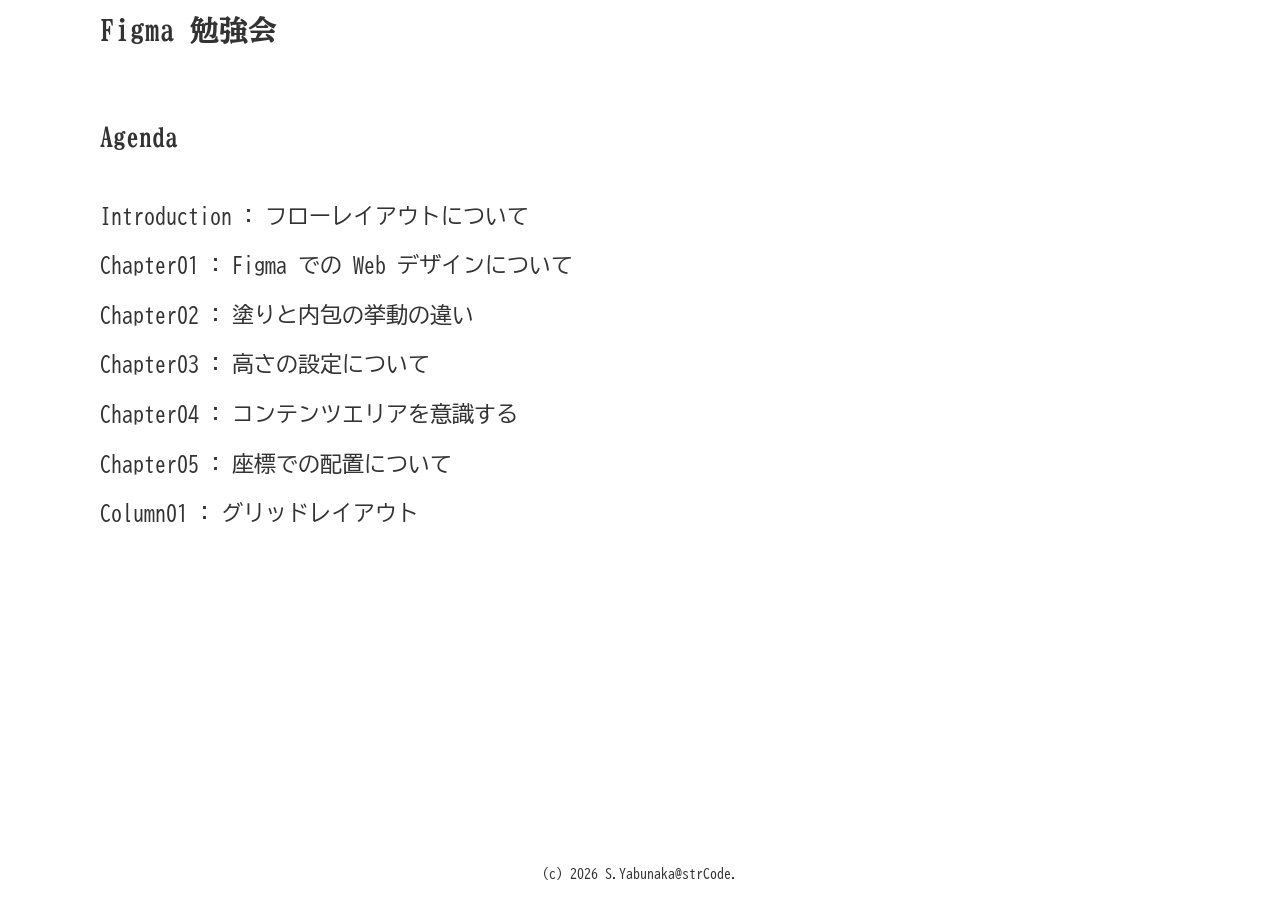
<file: index.html>
<!DOCTYPE html>
<html lang="ja">
  <head>
  	<meta charset="UTF-8">
  	<meta name="viewport" content="width=device-width, initial-scale=1.0">
  	<title>Figma 勉強会</title>
  	<link rel="stylesheet" href="./assets/css/common.css">
  </head>
  <body>
    <div class="page">
      <header class="header">
        <div class="container">
          <h1 class="title h1">
            <a class="link" href="./">
              Figma 勉強会
            </a>
          </h1>
        </div>
      </header>
      <main class="main">
        <section class="section">
          <header class="header">
            <div class="container">
              <h2 class="title h2">
                Agenda
              </h2>
            </div>
          </header>
          <div class="container">
            <ul class="list">
              <li class="item h3">
                <a class="link" href="./introduction/">
                  Introduction : フローレイアウトについて
                </a>
              </li>
              <li class="item h3">
                <a class="link" href="./chapter01/">
                  Chapter01 : Figma での Web デザインについて
                </a>
              </li>
              <li class="item h3">
                <a class="link" href="./chapter02/">
                  Chapter02 : 塗りと内包の挙動の違い
                </a>
              </li>
              <li class="item h3">
                <a class="link" href="./chapter03/">
                  Chapter03 : 高さの設定について
                </a>
              </li>
              <li class="item h3">
                <a class="link" href="./chapter04/">
                  Chapter04 : コンテンツエリアを意識する
                </a>
              </li>
              <li class="item h3">
                <a class="link" href="./chapter05/">
                  Chapter05 : 座標での配置について
                </a>
              </li>
              <li class="item h3">
                <a class="link" href="./column01/">
                  Column01 : グリッドレイアウト
                </a>
              </li>
            </ul>
          </div>
        </section>
      </main>
      <footer class="footer">
        <div class="container">
          <p class="copyright_wrap">
            <small class="copyright">
              (c) 2026 S.Yabunaka@strCode.
            </small>
          </p>
        </div>
      </footer>
    </div>
  </body>
</html>
</file>
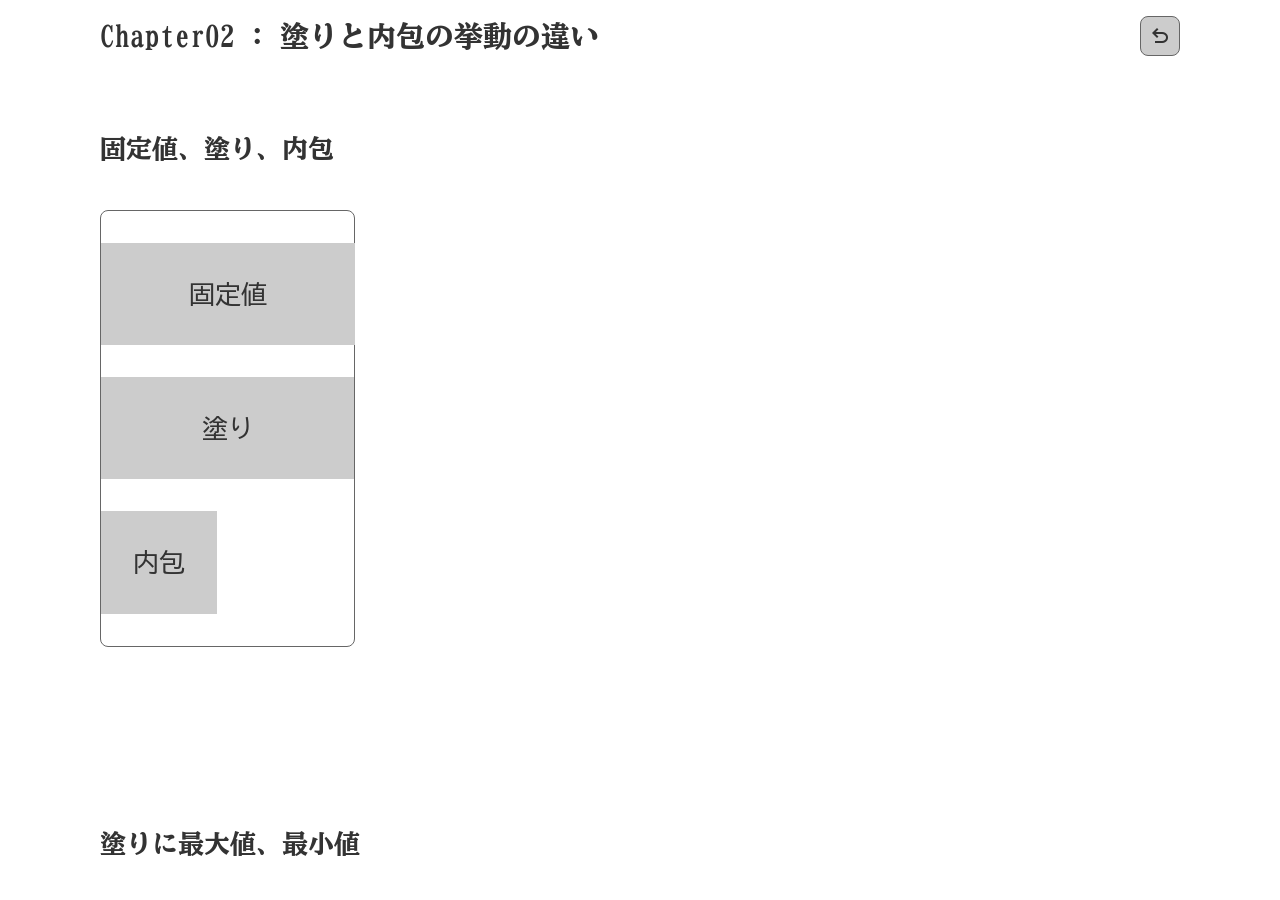
<file: chapter02/index.html>
<!DOCTYPE html>
<html lang="ja">
  <head>
  	<meta charset="UTF-8">
  	<meta name="viewport" content="width=device-width, initial-scale=1.0">
  	<title>Chapter02 : 塗りと内包の挙動の違い / Figma 勉強会</title>
  	<link rel="stylesheet" href="../assets/css/common.css">
    <link rel="stylesheet" href="../assets/css/chapter02.css">
  </head>
  <body>
    <div class="page">
      <header class="header">
        <div class="container">
          <h1 class="title h1">
            Chapter02 : 塗りと内包の挙動の違い
          </h1>
          <p class="button_wrap">
            <a class="button" href="../">
              <span class="icon material-symbols-outlined">
                undo
              </span>
            </a>
          </p>
        </div>
      </header>
      <main class="main">
        <section id="fix_fill_hug" class="section">
          <header class="header">
            <div class="container">
              <h2 class="h2 title">
                固定値、塗り、内包
              </h2>
            </div>
          </header>
          <div class="container">
            <div class="screen">
              <p class="block fix h2">
                固定値
              </p>
              <p class="block fill h2">
                塗り
              </p>
              <p class="block hug h2">
                内包
              </p>
            </div>
          </div>
        </section>
        <section id="fill_max_min" class="section">
          <header class="header">
            <div class="container">
              <h2 class="h2 title">
                塗りに最大値、最小値
              </h2>
            </div>
          </header>
          <div class="container">
            <div class="screen">
              <p class="block fill h2">
                塗り
              </p>
              <p class="block fill max h2">
                最大幅設定
              </p>
              <p class="block fill min h2">
                最小幅設定
              </p>
            </div>
          </div>
        </section>
      </main>
      <footer class="footer">
        <div class="container">
          <p class="copyright_wrap">
            <small class="copyright">
              (c) 2026 S.Yabunaka@strCode.
            </small>
          </p>
        </div>
      </footer>
    </div>
  </body>
</html>
</file>
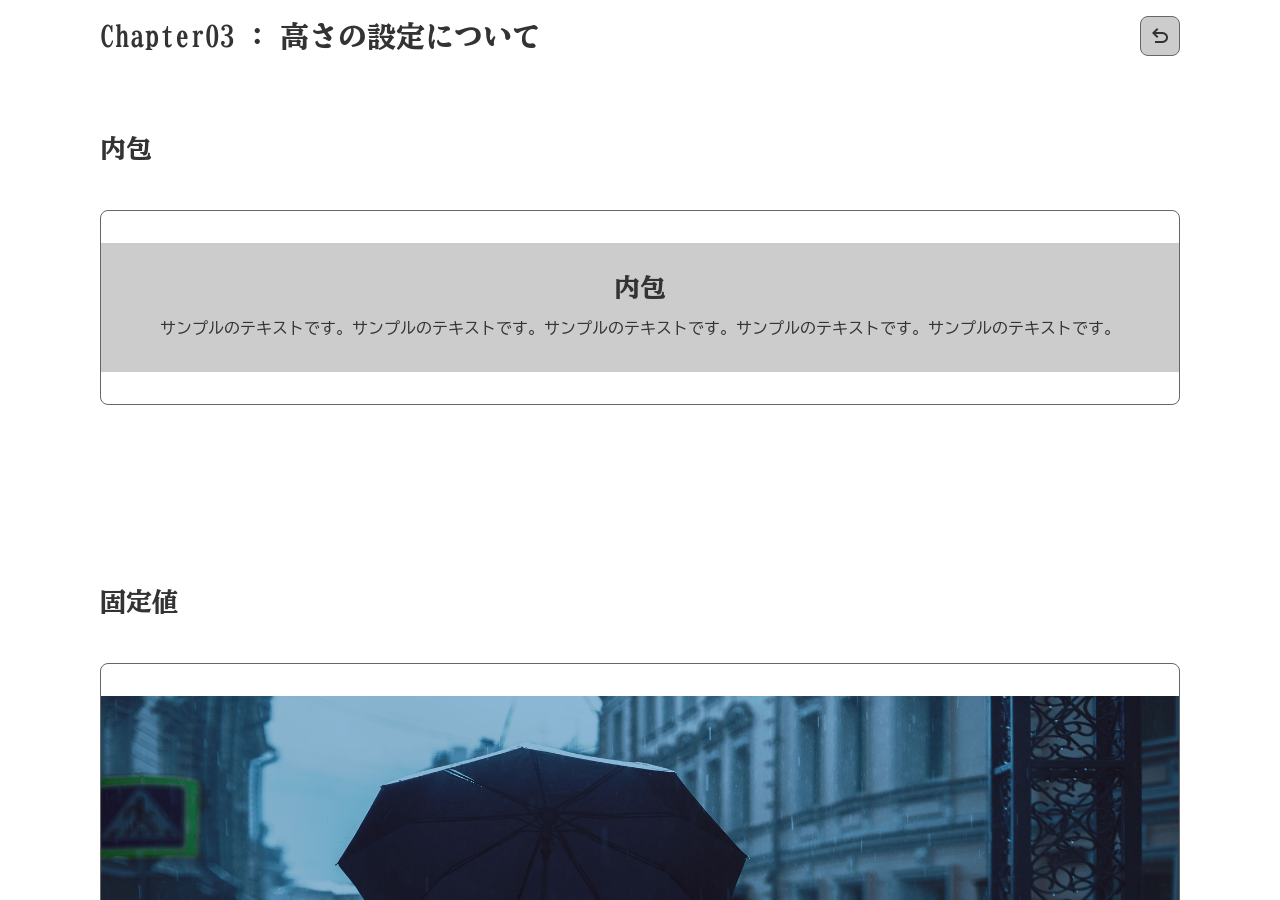
<file: chapter03/index.html>
<!DOCTYPE html>
<html lang="ja">
  <head>
  	<meta charset="UTF-8">
  	<meta name="viewport" content="width=device-width, initial-scale=1.0">
  	<title>Chapter03 : 高さの設定について / Figma 勉強会</title>
  	<link rel="stylesheet" href="../assets/css/common.css">
  	<link rel="stylesheet" href="../assets/css/chapter03.css">
  </head>
  <body>
    <div class="page">
      <header class="header">
        <div class="container">
          <h1 class="title h1">
            Chapter03 : 高さの設定について
          </h1>
          <p class="button_wrap">
            <a class="button" href="../">
              <span class="icon material-symbols-outlined">
                undo
              </span>
            </a>
          </p>
        </div>
      </header>
      <main class="main">
        <section id="hug" class="section">
          <header class="header">
            <div class="container">
              <h2 class="h2 title">
                内包
              </h2>
            </div>
          </header>
          <div class="container">
            <div class="screen">
              <div class="block hug">
                <h3 class="h2 title">内包</h3>
                <p class="text">
                  サンプルのテキストです。サンプルのテキストです。サンプルのテキストです。サンプルのテキストです。サンプルのテキストです。
                </p>
              </div>
            </div>
          </div>
        </section>
        <section id="fix" class="section">
          <header class="header">
            <div class="container">
              <h2 class="h2 title">
                固定値
              </h2>
            </div>
          </header>
          <div class="container">
            <div class="screen">
              <div class="block fix">
                <h3 class="h2 title">固定値</h3>
              </div>
            </div>
          </div>
        </section>
        <section id="fill" class="section">
          <header class="header">
            <div class="container">
              <h2 class="h2 title">
                塗り
              </h2>
            </div>
          </header>
          <div class="container">
            <div class="screen">
              <ul class="card_list">
                <li class="card_item">
                  <h3 class="h3 title">塗り</h3>
                  <p class="text">
                    サンプルのテキストです。サンプルのテキストです。サンプルのテキストです。サンプルのテキストです。サンプルのテキストです。
                  </p>
                </li>
                <li class="card_item">
                  <h3 class="h3 title">塗り</h3>
                  <p class="text">
                    サンプルのテキストです。サンプルのテキストです。サンプルのテキストです。
                  </p>
                </li>
                <li class="card_item">
                  <h3 class="h3 title">塗り</h3>
                  <p class="text">
                    サンプルのテキストです。サンプルのテキストです。サンプルのテキストです。サンプルのテキストです。
                  </p>
                </li>
              </ul>
            </div>
          </div>
        </section>
        <section id="fill_grid" class="section">
          <header class="header">
            <div class="container">
              <h2 class="h2 title">
                塗り (Grid)
              </h2>
            </div>
          </header>
          <div class="container">
            <div class="screen">
              <ul class="card_list grid">
                <li class="card_item grid">
                  <h3 class="h3 title">塗り</h3>
                  <p class="text">
                    サンプルのテキストです。サンプルのテキストです。サンプルのテキストです。サンプルのテキストです。サンプルのテキストです。
                  </p>
                </li>
                <li class="card_item grid">
                  <h3 class="h3 title">塗り</h3>
                  <p class="text">
                    サンプルのテキストです。サンプルのテキストです。サンプルのテキストです。
                  </p>
                </li>
                <li class="card_item grid">
                  <h3 class="h3 title">塗り</h3>
                  <p class="text">
                    サンプルのテキストです。サンプルのテキストです。サンプルのテキストです。サンプルのテキストです。
                  </p>
                </li>
              </ul>
            </div>
          </div>
        </section>
      </main>
      <footer class="footer">
        <div class="container">
          <p class="copyright_wrap">
            <small class="copyright">
              (c) 2026 S.Yabunaka@strCode.
            </small>
          </p>
        </div>
      </footer>
    </div>
  </body>
</html>
</file>
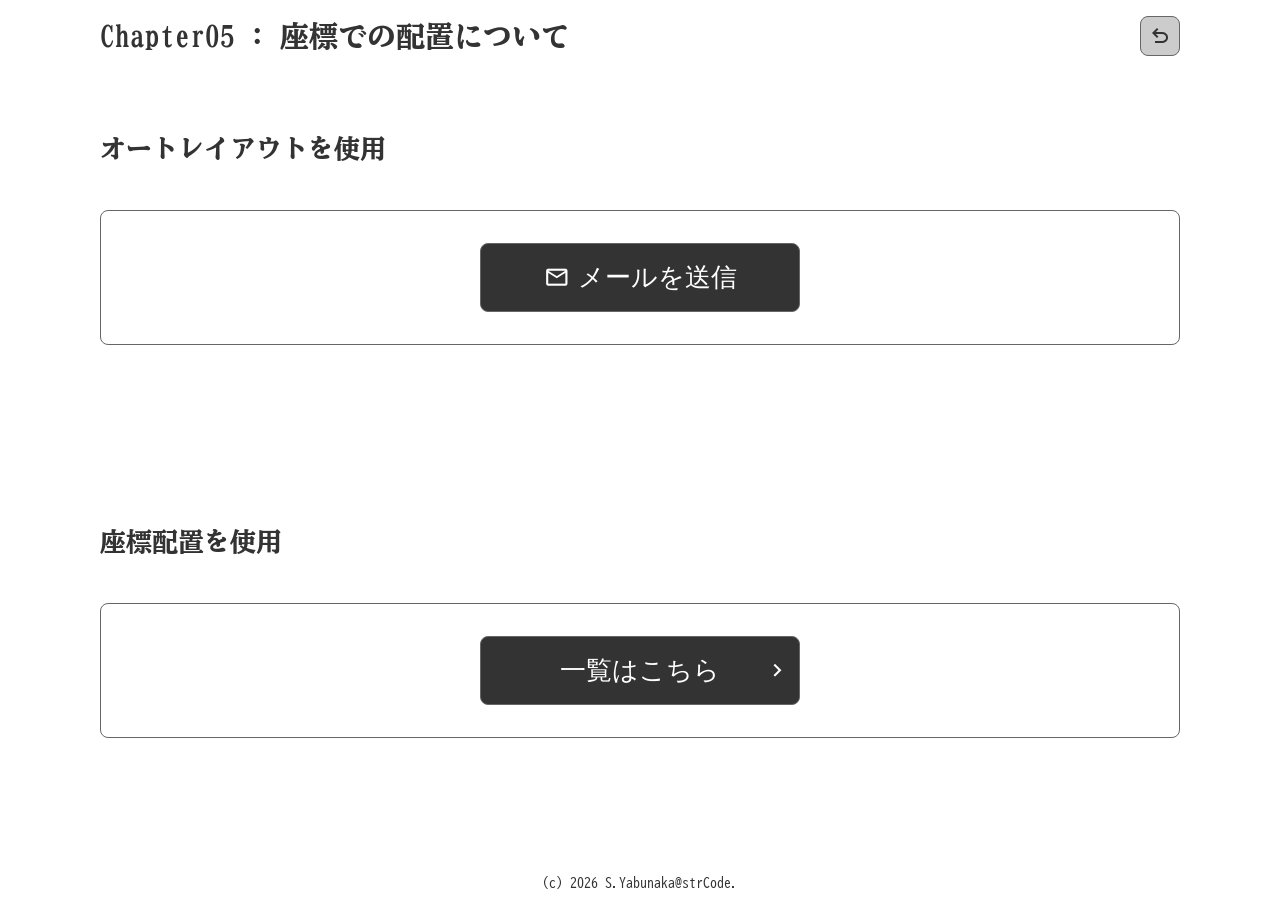
<file: chapter05/index.html>
<!DOCTYPE html>
<html lang="ja">
  <head>
  	<meta charset="UTF-8">
  	<meta name="viewport" content="width=device-width, initial-scale=1.0">
  	<title>Chapter05 : 座標での配置について / Figma 勉強会</title>
  	<link rel="stylesheet" href="../assets/css/common.css">
  	<link rel="stylesheet" href="../assets/css/chapter05.css">
  </head>
  <body>
    <div class="page">
      <header class="header">
        <div class="container">
          <h1 class="title h1">
            Chapter05 : 座標での配置について
          </h1>
          <p class="button_wrap">
            <a class="button" href="../">
              <span class="icon material-symbols-outlined">
                undo
              </span>
            </a>
          </p>
        </div>
      </header>
      <main class="main">
        <section id="auto_layout" class="section">
          <header class="header">
            <div class="container">
              <h2 class="h2 title">
                オートレイアウトを使用
              </h2>
            </div>
          </header>
          <div class="container">
            <div class="screen">
              <p class="button_wrap">
                <button class="button button--mail h2">
                  メールを送信
                </button>
              </p>
            </div>
          </div>
        </section>
        <section id="auto_layout" class="section">
          <header class="header">
            <div class="container">
              <h2 class="h2 title">
                座標配置を使用
              </h2>
            </div>
          </header>
          <div class="container">
            <div class="screen">
              <p class="button_wrap">
                <button class="button button--next h2">
                  一覧はこちら
                </button>
              </p>
            </div>
          </div>
        </section>
      </main>
      <footer class="footer">
        <div class="container">
          <p class="copyright_wrap">
            <small class="copyright">
              (c) 2026 S.Yabunaka@strCode.
            </small>
          </p>
        </div>
      </footer>
    </div>
  </body>
</html>
</file>
<file: assets/css/common.css>
@charset "UTF-8";
@import url("https://fonts.googleapis.com/css2?family=BIZ+UDGothic:wght@400;700&family=BIZ+UDMincho:wght@400;700&display=swap&family=Material+Symbols+Outlined:opsz,wght,FILL,GRAD@24,400,0,0&icon_names=menu,close,undo,check,arrow_right,mail,keyboard_arrow_right");

:root {
  --font-family-general: "BIZ UDGothic", sans-serif;
  --font-family-heading: "BIZ UDMincho", serif;

  --font-size-h1: 1.8rem;
  --font-size-h2: 1.6rem;
  --font-size-h3: 1.4rem;
  --font-size-h4: 1.2rem;
  --font-size-p: 1rem;
  --font-size-small: .85rem;

  --color-black: #333;
  --color-white: #fff;
  --color-glay-6: #666;
  --color-glay-c: #ccc;
  --color-green-3c3: #3c3;

  --color-main: var(--color-black);
  --color-bg: var(--color-white);
  --color-border: var(--color-glay-6);
  --color-block: var(--color-glay-c);
  --color-accent: var(--color-green-3c3);

  --padding-container-side: 8px;
  &:has([open]) {
    overflow: hidden;
    scrollbar-gutter: stable;
  }
}

*,
*::before,
*::after {
  box-sizing: border-box;
  margin: 0;
  padding: 0;
}

html {
  scroll-behavior: smooth;
}

body {
  color: var(--color-main);
  font-family: var(--font-family-general);
  line-height: 1.5;
  background-color: var(--color-bg);
}

html,
body {
  height: 100%;
  overscroll-behavior-y: none;
}

img {
  max-width: 100%;
  vertical-align: top;
}

.title {
  font-family: var(--font-family-heading);
  font-weight: bold;
  line-height: 1;
}

.link {
  color: var(--color-main);
  text-decoration: none;
  transition: .3s;
  &:hover {
    color: var(--color-accent);
  }
}

.button {
  appearance: none;
  width: 40px;
  aspect-ratio: 1/1;
  color: var(--color-main);
  text-decoration: none;
  background-color: var(--color-block);
  border: 1px solid var(--color-border);
  border-radius: 8px;
  display: grid;
  place-content: center;
  transition: .3s;
  &:hover {
    color: var(--color-accent);
  }
}

.h1 {
  font-size: var(--font-size-h1);
}

* + .h2 {
  margin-top: 64px;
}

.h2 {
  font-size: var(--font-size-h2);
}

* + .h3 {
  margin-top: 32px;
}

.h3 {
  font-size: var(--font-size-h3);
}

* + .h4 {
  margin-top: 16px;
}

.h4 {
  font-size: var(--font-size-h4);
}

.text + .text {
  margin-top: 1em;
}

* + .list {
  margin-top: 24px;
}

.list {
  list-style-type: none;
  * + .item {
    margin-top: 16px;
  }
  .item {
    display: flex;
    justify-content: flex-start;
    align-items: flex-start;
    gap: 8px;
  }
  .item--check:not(:has(.link)) {
    &::before {
      content: "check";
      color: var(--color-main);
      font-family: "Material Symbols Outlined";
      vertical-align: middle;
    }
  }
}

.card_list {
  list-style-type: none;
  .card_item {
    background-color: var(--color-block);
    border-radius: 8px;
    display: flex;
    flex-direction: column;
    gap: 8px;
    overflow: hidden;
  }
  * + .card_item {
    margin-top: 16px;
  }
  .img_wrap {
    order: -1;
  }
  .title {
    padding-inline: 16px;
  }
  .text {
    padding-inline: 16px;
    padding-bottom: 16px;
  }
}

.page {
  height: 100%;
  display: flex;
  flex-direction: column;
  align-items: center;
  .container {
    padding-top: 64px;
    padding-bottom: 120px;
  }
}

*:has(.container) {
  container-type: inline-size;
  container-name: container-wrap;
}

.container {
  width: min(100%, 1080px);
  @container container-wrap (width <= 1080px) {
    padding-inline: var(--padding-container-side);
  }
}

.header,
.main,
.section,
.footer {
  width: 100%;
  display: flex;
  flex-direction: column;
  align-items: center;
}

.header .container {
  padding-top: 16px;
  padding-bottom: 16px;
  display: flex;
  justify-content: space-between;
  align-items: center;
}

.navi_menu {
  width: 100%;
  max-width: none;
  height: 100%;
  max-height: none;
  border: none;
  position: fixed;
  margin-left: auto;
  padding: 32px 32px 64px;
  display: flex;
  justify-content: center;
  align-items: flex-start;
  overflow-y: auto;
  opacity: 0;
  scale: 0;
  /*translate: 120% 0;*/
  transition:
    /*translate .3s ease-in-out,*/
    scale .3s ease-in-out,
    opacity .3s ease-in-out,
    display .3s allow-discrete,
    overlay .3s allow-discrete
  ;
  &::backdrop {
    background-color: #3339;
    opacity: 0;
    transition: .3s;
  }
  &[open] {
    /*translate: 0 0;*/
    scale: 1;
    opacity: 1;
    @starting-style {
      /*translate: 120% 0;*/
      scale: 0;
      opacity: 0;
    }
    &::backdrop {
      opacity: 1;
      @starting-style {
        opacity: 0;
      }
    }
  }
  .container {
    display: flex;
    justify-content: space-between;
    align-items: center;
    flex-wrap: wrap;
    gap: 32px;
  }
}

.navi {
  width: 100%;
  .item {
    font-size: var(--font-size-h2);
    .link {
      display: flex;
      align-items: center;
      gap: .8em;
      &::before {
        content: "arrow_right";
        color: var(--color-main);
        font-family: "Material Symbols Outlined";
        vertical-align: middle;
      }
    }
  }
}

.main {
  flex: 1;
}

.section {
  .header .container {
    padding-top: 64px;
  }
  & > .container {
    padding-top: 32px;
  }
}

.main_visual {
  width: 100%;
  max-height: 680px;
  aspect-ratio: 16/9;
  .img {
    width: 100%;
    height: 100%;
    object-fit: cover;
  }
}

.footer {
  .container {
    padding-top: 16px;
    padding-bottom: 16px;
  }
  .copyright_wrap {
    display: flex;
    justify-content: center;
  }
}

.copyright {
  font-size: var(--font-size-small);
}
</file>
<file: assets/css/chapter02.css>
@charset "UTF-8";

.screen {
  max-width: 255px;
  border: 1px solid var(--color-border);
  border-radius: 8px;
  padding-top: 32px;
  padding-bottom: 32px;
  display: flex;
  flex-direction: column;
  gap: 32px;
}

.block {
  background-color: var(--color-block);
  padding: 32px;
  display: flex;
  justify-content: center;
  align-items: center;
  &.h2 {
    margin-top: 0;
  }
}

.fix {
  width: 254px;
}

.fill {
  width: 100%;
  &.max {
    max-width: 640px;
  }
  &.min {
    min-width: 180px;
  }
}

.hug {
  width: fit-content;
}
</file>
<file: assets/css/chapter03.css>
@charset "UTF-8";

.screen {
  border: 1px solid var(--color-border);
  border-radius: 8px;
  padding-top: 32px;
  padding-bottom: 32px;
  display: flex;
  flex-direction: column;
  gap: 32px;
}

.block {
  background-color: var(--color-block);
  padding: 32px;
  display: flex;
  flex-direction: column;
  justify-content: center;
  align-items: center;
  gap: 16px;
  &.h2 {
    margin-top: 0;
  }
}

.fix {
  aspect-ratio: 16/9;
  color: var(--color-bg);
  background-image: url(../images/pic_rain.jpg);
  background-size: cover;
}

.card_list {
  display: flex;
  justify-content: space-between;
  align-items: stretch;
  gap: 16px;
  &.grid {
    display: grid;
    grid-template-columns: repeat(3, 1fr);
  }
  .card_item {
    width: 100%;
    display: flex;
    flex-direction: column;
    margin-top: 0;
    padding: 16px;
    &.grid {
      width: auto;
      display: grid;
      grid-template-rows: subgrid;
      grid-row: span 2;
    }
  }
}
</file>
<file: assets/css/chapter05.css>
@charset "UTF-8";

.screen {
  border: 1px solid var(--color-border);
  border-radius: 8px;
  padding-top: 32px;
  padding-bottom: 32px;
  display: flex;
  justify-content: center;
  align-items: center;
  gap: 32px;
  .button {
    width: fit-content;
    min-width: 320px;
    aspect-ratio: initial;
    color: var(--color-bg);
    background-color: var(--color-main);
    padding: 16px 32px;
    display: flex;
    justify-content: center;
    align-items: center;
    gap: 8px;
    position: relative;
  }
  .button--mail::before {
    content: "mail";
    font-family: "Material Symbols Outlined";
    vertical-align: middle;
  }
  .button--next::after {
    content: "keyboard_arrow_right";
    font-family: "Material Symbols Outlined";
    vertical-align: middle;
    position: absolute;
    top: 50%;
    right: 8px;
    translate: 0 -50%;
  }
}
</file>
